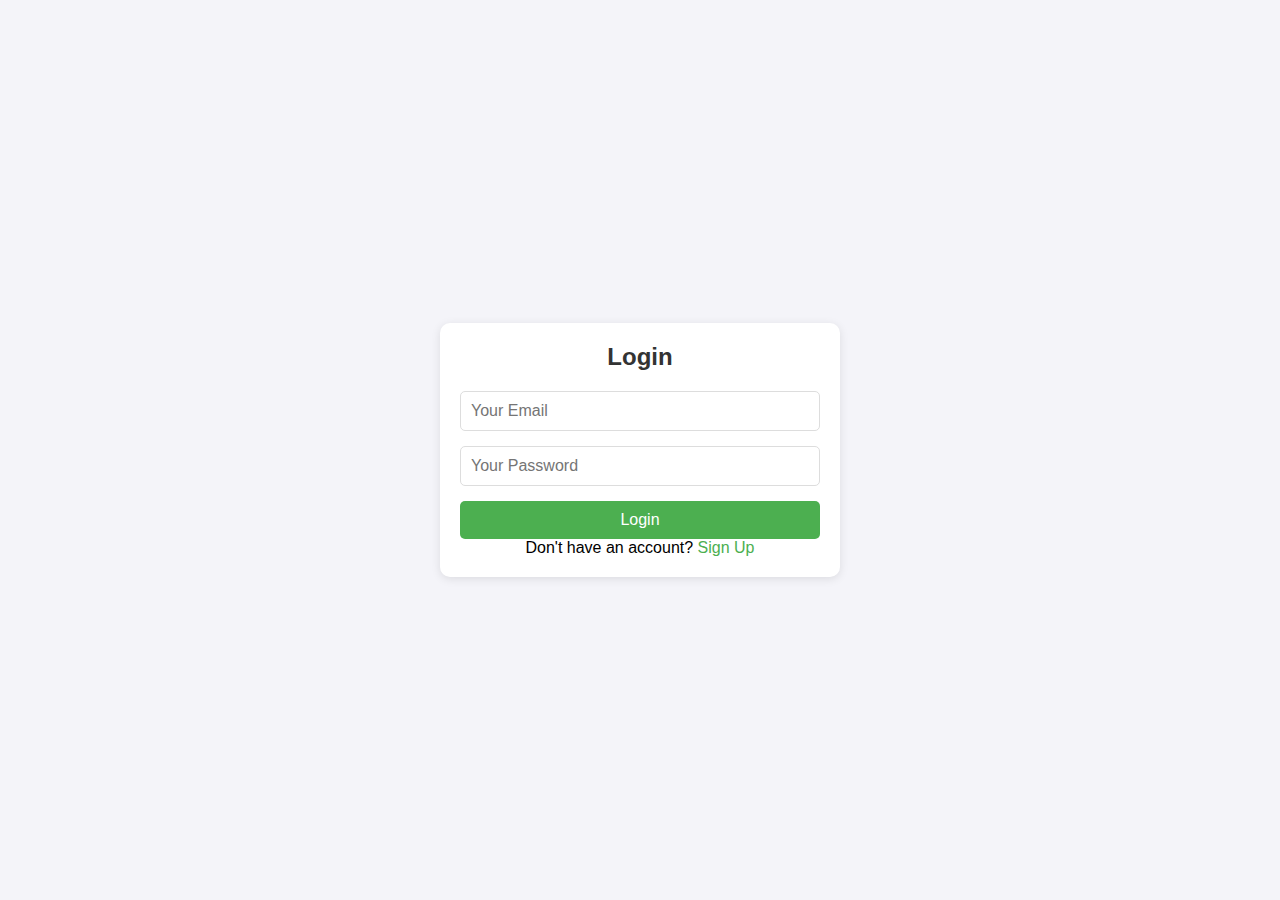
<file: login.html>
<!DOCTYPE html>
<html lang="en">
<head>
    <meta charset="UTF-8">
    <meta name="viewport" content="width=device-width, initial-scale=1.0">
    <title>Login</title>
    <link rel="stylesheet" href="stylecss.css">
</head>
<body>
    <div class="container">
        <h2>Login</h2>
        <form id="login-form" action="/login" method="POST">
            <input type="email" id="email" name="email" placeholder="Your Email" required>
            <input type="password" id="password" name="password" placeholder="Your Password" required>
            <button type="submit">Login</button>
        </form>
        <p>Don't have an account? <a href="signup.html">Sign Up</a></p>
    </div>
</body>
</html>
</file>
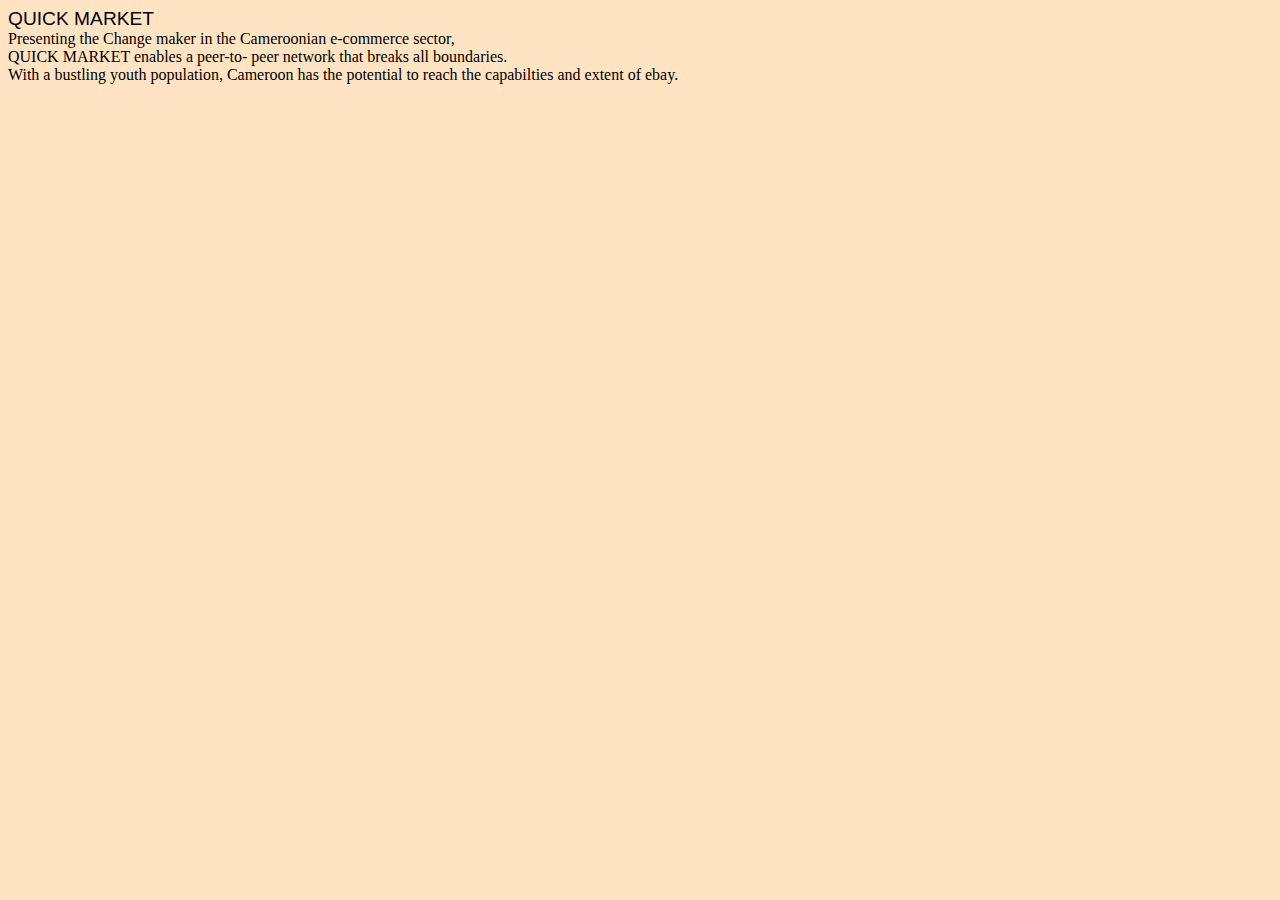
<file: Quick page.html>
<!DOCTYPE html>
<html lang="en">
<head>
    <meta charset="UTF-8">
    <meta name="viewport" content="width=device-width, initial-scale=1.0">
    <title>QUICK MARKET</title>
        <link rel="stylesheet" href="Quickstyles.css">
    </head>
    <body>
       <p1>QUICK MARKET<br></p1> 
        <p2>Presenting the Change maker in the Cameroonian e-commerce sector,<br> 
            QUICK MARKET enables a peer-to- peer network that breaks all boundaries.<br> 
            With a bustling youth population, Cameroon has the potential to reach the capabilties and extent of ebay.</p2>
    </body>
</html>
</file>
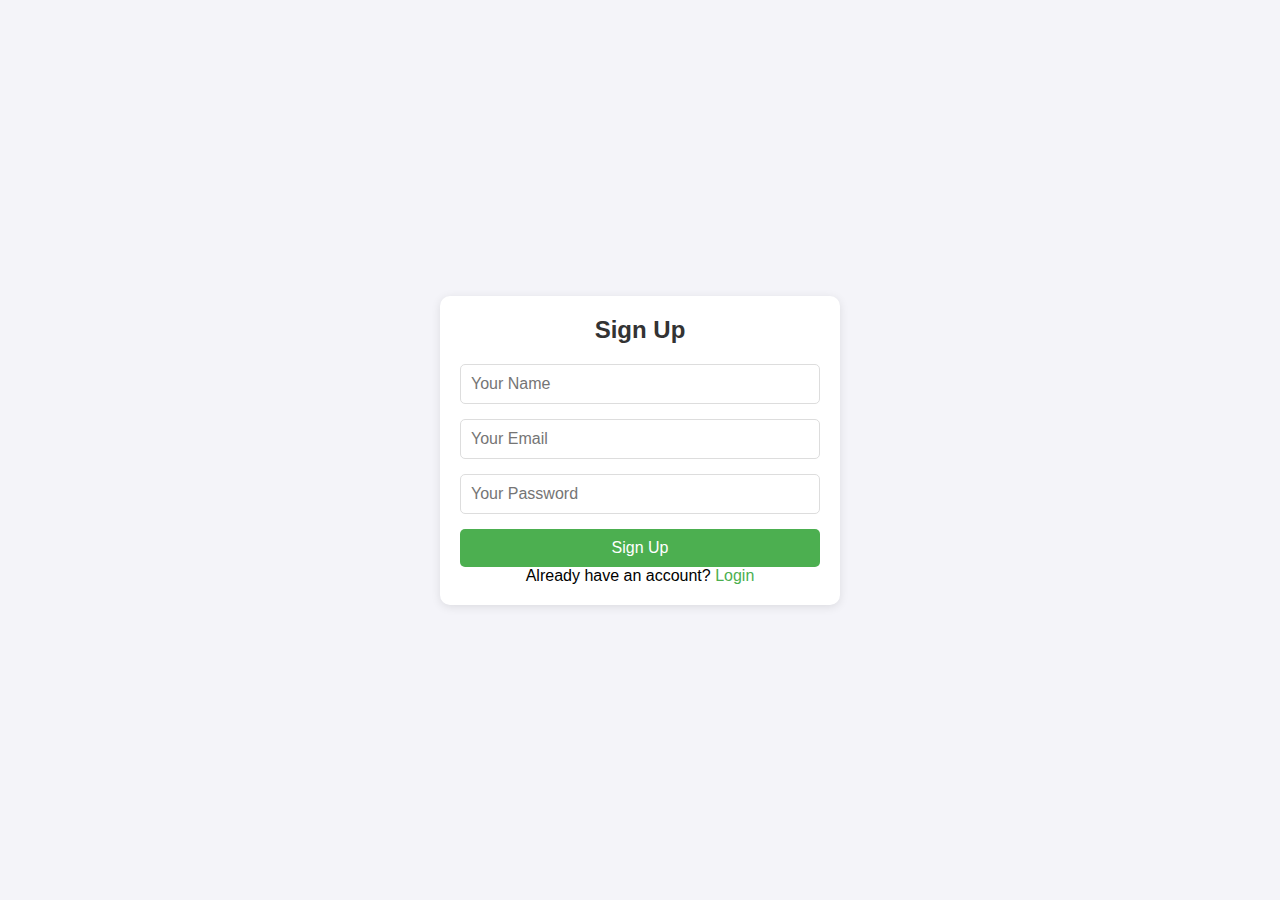
<file: signup.html>
<!DOCTYPE html>
<html lang="en">
<head>
    <meta charset="UTF-8">
    <meta name="viewport" content="width=device-width, initial-scale=1.0">
    <title>Sign Up</title>
    <link rel="stylesheet" href="stylecss.css">
</head>
<body>
    <div class="container">
        <h2>Sign Up</h2>
        <form id="signup-form" action="/register" method="POST">
            <input type="text" id="name" name="name" placeholder="Your Name" required>
            <input type="email" id="email" name="email" placeholder="Your Email" required>
            <input type="password" id="password" name="password" placeholder="Your Password" required>
            <button type="submit">Sign Up</button>
        </form>
        <p>Already have an account? <a href="login.html">Login</a></p>
    </div>
</body>
</html>
</file>
<file: Quickstyles.css>
p1{
    font-size: larger;
    font-family: 'Gill Sans', 'Gill Sans MT', Calibri, 'Trebuchet MS', sans-serif;
}
body{
    background-color: bisque;
}
</file>
<file: stylecss.css>
/* Reset some default styles */
* {
    margin: 0;
    padding: 0;
    box-sizing: border-box;
}

/* Basic font and body styles */
body {
    font-family: Arial, sans-serif;
    background-color: #f4f4f9;
    display: flex;
    justify-content: center;
    align-items: center;
    height: 100vh;
}

.container {
    background-color: #fff;
    padding: 20px;
    border-radius: 10px;
    box-shadow: 0 2px 10px rgba(0, 0, 0, 0.1);
    width: 100%;
    max-width: 400px;
}

h2 {
    margin-bottom: 20px;
    text-align: center;
    color: #333;
}

form {
    display: flex;
    flex-direction: column;
}

input {
    margin-bottom: 15px;
    padding: 10px;
    border: 1px solid #ddd;
    border-radius: 5px;
    font-size: 16px;
}

button {
    background-color: #4CAF50;
    color: white;
    border: none;
    padding: 10px;
    border-radius: 5px;
    font-size: 16px;
    cursor: pointer;
}

button:hover {
    background-color: #45a049;
}

p {
    text-align: center;
}

a {
    color: #4CAF50;
    text-decoration: none;
}

a:hover {
    text-decoration: underline;
}
</file>
